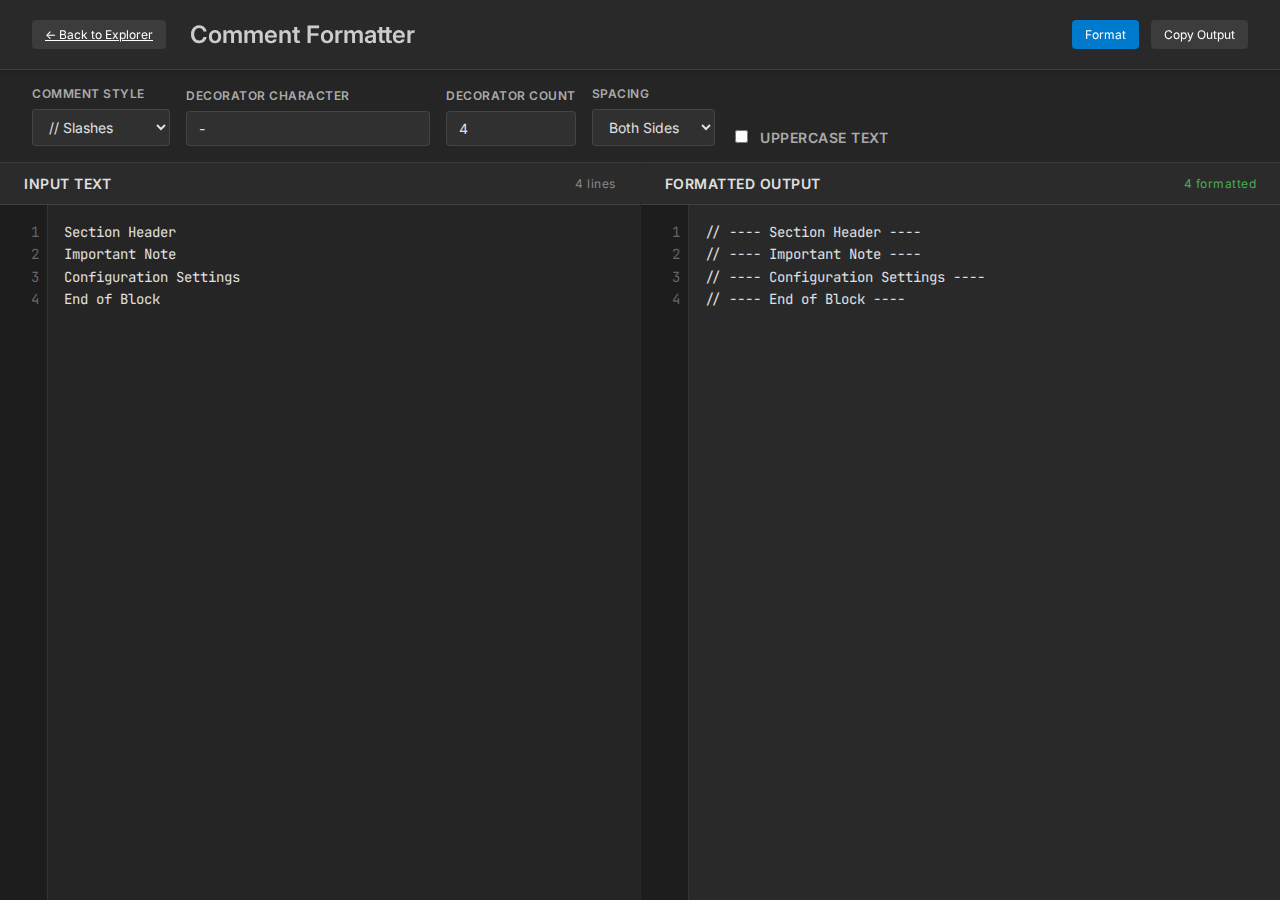
<file: comment/index.html>
<!DOCTYPE html>
<html lang="en">

<head>
    <meta charset="UTF-8">
    <meta name="viewport" content="width=device-width, initial-scale=1.0">
    <title>Comment Formatter - File Viewer</title>
    <meta name="description"
        content="Format plain text into styled code comments with customizable prefixes, suffixes, and decorators">
    <!-- Fonts -->
    <link
        href="https://fonts.googleapis.com/css2?family=Inter:wght@400;500;600&family=JetBrains+Mono:wght@400;500&display=swap"
        rel="stylesheet">
    <!-- Custom Styles -->
    <link rel="icon" href="../assets/favicon.png" type="image/x-icon">
    <link rel="stylesheet" href="../styles.css">
    <link rel="stylesheet" href="comment.css">
</head>

<body>

    <div id="comment-container">
        <div id="comment-header">
            <a href="../index.html" class="btn">← Back to Explorer</a>
            <h1>Comment Formatter</h1>
            <div class="header-controls">
                <button id="btnFormat" class="btn btn-primary">Format</button>
                <button id="btnCopy" class="btn">Copy Output</button>
            </div>
        </div>

        <div id="comment-controls">
            <div class="control-group">
                <label>Comment Style</label>
                <select id="styleSelect">
                    <option value="slashes">// Slashes</option>
                    <option value="hash"># Hash</option>
                    <option value="block">/* Block */</option>
                    <option value="html">&lt;!-- HTML --&gt;</option>
                    <option value="xml">&lt;!-- XML --&gt;</option>
                    <option value="sql">-- SQL</option>
                    <option value="custom">Custom</option>
                </select>
            </div>

            <div class="control-group">
                <label>Decorator Character</label>
                <input type="text" id="decoratorChar" value="-" maxlength="1" placeholder="-">
            </div>

            <div class="control-group">
                <label>Decorator Count</label>
                <input type="number" id="decoratorCount" value="4" min="0" max="50">
            </div>

            <div class="control-group">
                <label>Spacing</label>
                <select id="spacingSelect">
                    <option value="both">Both Sides</option>
                    <option value="left">Left Only</option>
                    <option value="right">Right Only</option>
                    <option value="none">No Spacing</option>
                </select>
            </div>

            <div class="control-group custom-controls" style="display: none;">
                <label>Custom Prefix</label>
                <input type="text" id="customPrefix" placeholder="//">
            </div>

            <div class="control-group custom-controls" style="display: none;">
                <label>Custom Suffix</label>
                <input type="text" id="customSuffix" placeholder="">
            </div>

            <div class="control-group">
                <label>
                    <input type="checkbox" id="upperCase">
                    UPPERCASE TEXT
                </label>
            </div>
        </div>

        <div id="comment-panels">
            <div class="panel">
                <div class="panel-header">
                    <span>Input Text</span>
                    <span class="panel-info" id="lineCount">0 lines</span>
                </div>
                <div class="textarea-container">
                    <div class="textarea-line-numbers" id="inputLineNumbers">1</div>
                    <textarea id="commentInput" placeholder="Enter your text here...
Each line will be formatted as a separate comment"></textarea>
                </div>
            </div>
            <div class="panel">
                <div class="panel-header">
                    <span>Formatted Output</span>
                    <span class="panel-info" id="outputInfo">Ready</span>
                </div>
                <div class="textarea-container">
                    <div class="textarea-line-numbers" id="outputLineNumbers">1</div>
                    <textarea id="commentOutput" readonly
                        placeholder="Formatted comments will appear here..."></textarea>
                </div>
            </div>
        </div>
    </div>

    <!-- Scripts -->
    <script src="comment.js"></script>
</body>

</html>
</file>
<file: styles.css>
:root {
  --bg-root: #1e1e1e;
  --bg-sidebar: #252526;
  --bg-header: #2d2d2d;
  --fg-primary: #cccccc;
  --fg-secondary: #858585;
  --accent: #007acc;
  --accent-hover: #005a9e;
  --border: #3e3e42;
  --hover-bg: #2a2d2e;
  --selection-bg: #37373d;
  --font-ui: 'Inter', system-ui, sans-serif;
  --font-code: 'JetBrains Mono', monospace;
  --line-height: 21px;
}

* {
  box-sizing: border-box;
}

body {
  margin: 0;
  background-color: var(--bg-root);
  color: var(--fg-primary);
  font-family: var(--font-ui);
  display: flex;
  height: 100vh;
  overflow: hidden;
}

/* Sidebar */
#sidebar {
  width: 260px;
  background-color: var(--bg-sidebar);
  border-right: 1px solid var(--border);
  display: flex;
  flex-direction: column;
  flex-shrink: 0;
}

.sidebar-header {
  padding: 10px 15px;
  font-size: 11px;
  font-weight: 600;
  text-transform: uppercase;
  color: var(--fg-secondary);
  letter-spacing: 0.5px;
}

#fileList,
#recentList {
  list-style: none;
  padding: 0;
  margin: 0;
  overflow-y: auto;
  flex: 1;
}

#recentList {
  flex: 0 0 auto;
  max-height: 200px;
  border-top: 1px solid var(--border);
}

.folder-item {
  padding: 6px 12px;
  cursor: pointer;
  display: flex;
  align-items: center;
  font-size: 13px;
  color: var(--fg-primary);
  user-select: none;
  transition: background-color 0.15s ease;
}

.folder-item:hover {
  background-color: var(--hover-bg);
}

.folder-icon {
  font-size: 10px;
  width: 14px;
  display: inline-block;
  color: var(--fg-secondary);
  flex-shrink: 0;
  margin-right: 4px;
}

.file-item {
  padding: 6px 12px;
  cursor: pointer;
  display: flex;
  align-items: center;
  font-size: 13px;
  color: var(--fg-primary);
  transition: background-color 0.15s ease;
}

.file-item:hover {
  background-color: var(--hover-bg);
}

.file-item.active {
  background-color: var(--selection-bg);
  color: #fff;
  border-left: 3px solid var(--accent);
}

.empty-msg {
  padding: 20px;
  text-align: center;
  color: var(--fg-secondary);
  font-size: 12px;
  font-style: italic;
}

/* Main Area */
#main {
  flex: 1;
  display: flex;
  flex-direction: column;
  min-width: 0;
}

#toolbar {
  height: 45px;
  background-color: var(--bg-header);
  border-bottom: 1px solid var(--border);
  display: flex;
  align-items: center;
  padding: 0 15px;
  gap: 12px;
}

.btn {
  background: #3c3c3c;
  border: 1px solid transparent;
  color: #fff;
  cursor: pointer;
  padding: 6px 12px;
  border-radius: 4px;
  font-size: 12px;
  font-family: var(--font-ui);
  transition: background 0.2s;
}

.btn:hover {
  background-color: #4c4c4c;
}

.btn-primary {
  background-color: var(--accent);
}

.btn-primary:hover {
  background-color: var(--accent-hover);
}

.btn.active {
  background-color: rgba(0, 122, 204, 0.2);
  border-color: var(--accent);
  color: var(--accent);
}

#searchBar {
  background-color: #3c3c3c;
  border: 1px solid transparent;
  color: #cccccc;
  padding: 6px 10px;
  border-radius: 4px;
  font-size: 12px;
  width: 200px;
  font-family: var(--font-ui);
}

#searchBar:focus {
  outline: none;
  border-color: var(--accent);
  background-color: #252526;
}

#fileInfo {
  font-size: 12px;
  color: var(--fg-secondary);
  margin-left: auto;
  margin-right: 10px;
}

/* Editor */
#editorContainer {
  flex: 1;
  display: flex;
  overflow: hidden;
  position: relative;
  background-color: var(--bg-root);
}

#editor {
  flex: 1;
  height: 100%;
  width: 100%;
}

/* Ace Editor overrides */
.ace_editor {
  font-family: var(--font-code) !important;
  font-size: 14px !important;
}

.ace_gutter {
  background-color: var(--bg-root) !important;
  color: #6e7681 !important;
  border-right: 1px solid var(--border) !important;
}

/* Scrollbars */
::-webkit-scrollbar {
  width: 12px;
  height: 12px;
}

::-webkit-scrollbar-track {
  background: transparent;
}

::-webkit-scrollbar-thumb {
  background: #424242;
  border: 3px solid transparent;
  background-clip: content-box;
  border-radius: 9px;
}

::-webkit-scrollbar-thumb:hover {
  background-color: #4f4f4f;
}

::-webkit-scrollbar-corner {
  background: transparent;
}

/* Drag Overlay */
#dragOverlay {
  position: absolute;
  top: 0;
  left: 0;
  right: 0;
  bottom: 0;
  background: rgba(0, 0, 0, 0.7);
  display: none;
  justify-content: center;
  align-items: center;
  color: white;
  font-size: 24px;
  font-weight: 500;
  z-index: 100;
  pointer-events: none;
  backdrop-filter: blur(2px);
}

body.dragging #dragOverlay {
  display: flex;
}

/* Save button pulse animation */
.btn-primary.unsaved {
  animation: pulse 2s ease-in-out infinite;
}

@keyframes pulse {

  0%,
  100% {
    opacity: 1;
  }

  50% {
    opacity: 0.7;
  }
}
</file>
<file: comment/comment.css>
/* Comment Formatter Specific Styles */

body {
    margin: 0;
    padding: 0;
    overflow: hidden;
}

#comment-container {
    display: flex;
    flex-direction: column;
    height: 100vh;
    width: 100vw;
    background-color: #1e1e1e;
    color: #e0e0e0;
    font-family: 'Inter', sans-serif;
}

#comment-header {
    display: flex;
    align-items: center;
    gap: 1.5rem;
    padding: 1.25rem 2rem;
    background: rgba(255, 255, 255, 0.05);
    backdrop-filter: blur(10px);
    border-bottom: 1px solid rgba(255, 255, 255, 0.1);
    box-shadow: 0 4px 6px rgba(0, 0, 0, 0.1);
}

#comment-header h1 {
    margin: 0;
    font-size: 1.5rem;
    font-weight: 600;
    color: #cccccc;
}

.header-controls {
    margin-left: auto;
    display: flex;
    gap: 0.75rem;
}

#comment-controls {
    display: flex;
    gap: 1rem;
    padding: 1rem 2rem;
    background: rgba(255, 255, 255, 0.03);
    border-bottom: 1px solid rgba(255, 255, 255, 0.1);
    flex-wrap: wrap;
    align-items: flex-end;
}

.control-group {
    display: flex;
    flex-direction: column;
    gap: 0.5rem;
}

.control-group label {
    font-size: 0.75rem;
    font-weight: 600;
    color: #aaa;
    text-transform: uppercase;
    letter-spacing: 0.5px;
}

.control-group select,
.control-group input[type="text"],
.control-group input[type="number"] {
    padding: 0.5rem 0.75rem;
    background: rgba(255, 255, 255, 0.05);
    border: 1px solid rgba(255, 255, 255, 0.1);
    border-radius: 4px;
    color: #e0e0e0;
    font-family: 'Inter', sans-serif;
    font-size: 0.875rem;
    outline: none;
    transition: border-color 0.2s, background 0.2s;
}

.control-group select:focus,
.control-group input[type="text"]:focus,
.control-group input[type="number"]:focus {
    border-color: #667eea;
    background: rgba(255, 255, 255, 0.08);
}

.control-group input[type="checkbox"] {
    margin-right: 0.5rem;
    cursor: pointer;
}

.control-group label:has(input[type="checkbox"]) {
    flex-direction: row;
    align-items: center;
    text-transform: none;
    font-size: 0.875rem;
    cursor: pointer;
}

#comment-panels {
    display: grid;
    grid-template-columns: 1fr 1fr;
    gap: 1px;
    flex: 1;
    overflow: hidden;
    background: rgba(255, 255, 255, 0.05);
}

.panel {
    display: flex;
    flex-direction: column;
    background-color: #252526;
    overflow: hidden;
}

.panel-header {
    display: flex;
    justify-content: space-between;
    align-items: center;
    padding: 0.75rem 1.5rem;
    background: rgba(255, 255, 255, 0.03);
    border-bottom: 1px solid rgba(255, 255, 255, 0.1);
    font-weight: 600;
    font-size: 0.875rem;
    text-transform: uppercase;
    letter-spacing: 0.5px;
}

.panel-info {
    font-size: 0.75rem;
    color: #888;
    font-weight: 400;
    text-transform: none;
}

.textarea-container {
    position: relative;
    flex: 1;
    display: flex;
    overflow: hidden;
}

.textarea-line-numbers {
    padding: 1rem 0.5rem;
    background: rgba(0, 0, 0, 0.2);
    color: #666;
    text-align: right;
    font-family: 'JetBrains Mono', monospace;
    font-size: 0.875rem;
    line-height: 1.6;
    user-select: none;
    overflow-y: hidden;
    min-width: 3rem;
    border-right: 1px solid rgba(255, 255, 255, 0.1);
}

textarea {
    flex: 1;
    padding: 1rem;
    background: transparent;
    border: none;
    color: #e0e0e0;
    font-family: 'JetBrains Mono', monospace;
    font-size: 0.875rem;
    line-height: 1.6;
    resize: none;
    outline: none;
    overflow-y: auto;
}

textarea::placeholder {
    color: #555;
}

textarea[readonly] {
    cursor: default;
    background: rgba(255, 255, 255, 0.02);
}

/* Scrollbar Styling */
textarea::-webkit-scrollbar {
    width: 8px;
}

textarea::-webkit-scrollbar-track {
    background: rgba(0, 0, 0, 0.2);
}

textarea::-webkit-scrollbar-thumb {
    background: rgba(102, 126, 234, 0.5);
    border-radius: 4px;
}

textarea::-webkit-scrollbar-thumb:hover {
    background: rgba(102, 126, 234, 0.7);
}

/* Responsive Design */
@media (max-width: 768px) {
    #comment-panels {
        grid-template-columns: 1fr;
        grid-template-rows: 1fr 1fr;
    }

    #comment-header {
        flex-wrap: wrap;
        gap: 1rem;
    }

    #comment-header h1 {
        font-size: 1.25rem;
    }

    .header-controls {
        width: 100%;
        margin-left: 0;
    }

    #comment-controls {
        padding: 1rem;
    }
}
</file>
